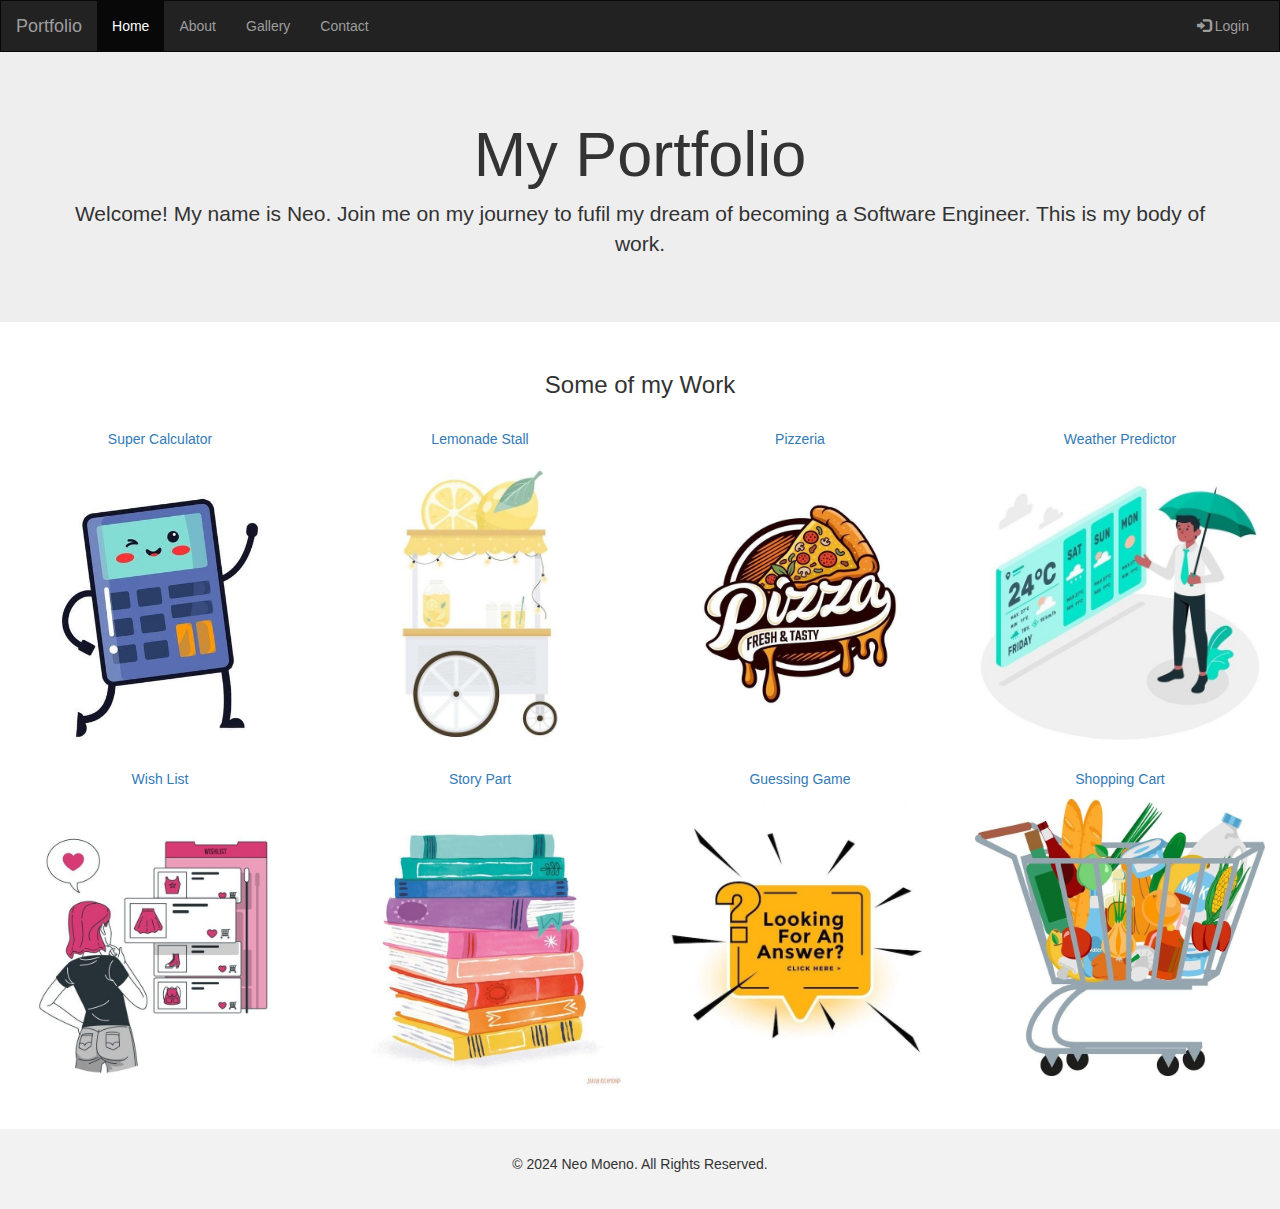
<file: index.html>
<!DOCTYPE html>
<html lang="en">
<head>
  <title>My Portfolio</title>
  <meta charset="utf-8">
  <meta name="viewport" content="width=device-width, initial-scale=1">
  <link rel="stylesheet" href="https://maxcdn.bootstrapcdn.com/bootstrap/3.4.1/css/bootstrap.min.css">
  <script src="https://ajax.googleapis.com/ajax/libs/jquery/3.7.1/jquery.min.js"></script>
  <script src="https://maxcdn.bootstrapcdn.com/bootstrap/3.4.1/js/bootstrap.min.js"></script>
  <style>
    /* Remove the navbar's default margin-bottom and rounded borders */ 
    .navbar {
      margin-bottom: 0;
      border-radius: 0;
    }
    
    /* Add a gray background color and some padding to the footer */
    footer {
      background-color: #f2f2f2;
      padding: 25px;
    }
  </style>
</head>
<body>

<nav class="navbar navbar-inverse">
  <div class="container-fluid">
    <div class="navbar-header">
      <button type="button" class="navbar-toggle" data-toggle="collapse" data-target="#myNavbar">
        <span class="icon-bar"></span>
        <span class="icon-bar"></span>
        <span class="icon-bar"></span>                        
      </button>
      <a class="navbar-brand" href="#">Portfolio</a>
    </div>
    <div class="collapse navbar-collapse" id="myNavbar">
      <ul class="nav navbar-nav">
        <li class="active"><a href="#">Home</a></li>
        <li><a href="#">About</a></li>
        <li><a href="#">Gallery</a></li>
        <li><a href="#">Contact</a></li>
      </ul>
      <ul class="nav navbar-nav navbar-right">
        <li><a href="#"><span class="glyphicon glyphicon-log-in"></span> Login</a></li>
      </ul>
    </div>
  </div>
</nav>

<div class="jumbotron">
  <div class="container text-center">
    <h1>My Portfolio</h1>      
    <p>Welcome! My name is Neo. Join me on my journey to fufil my dream of becoming a Software Engineer. This is my body of work.</p>
  </div>
</div>
  
<div class="container-fluid bg-3 text-center">    
  <h3>Some of my Work</h3><br>
  <div class="row">
    <div class="col-sm-3">
        <a href="Chapter9/chapter9.html">
      <p>Super Calculator</p>
      <img src="CALCULATOR_CUTE.png" class="img-responsive" style="width:100%" alt="Image"></a>
    </div>
    <div class="col-sm-3"> 
      <a href="Chapter19/chapter19.html">
      <p>Lemonade Stall</p>
      <img src="CUTE_LEMONADE.png" class="img-responsive" style="width:100%" alt="Image"></a>
    </div>
    <div class="col-sm-3"> 
      <a href="Chapter14/chapter14.html">
      <p>Pizzeria</p>
      <img src="PIZZA.png" class="img-responsive" style="width:100%" alt="Image"></a>
    </div>
    <div class="col-sm-3">
      <a href="Chapter17/chapter17.html">
      <p>Weather Predictor</p>
      <img src="WEATHER2.png" class="img-responsive" style="width:100%" alt="Image"></a>
    </div>
  </div>
</div><br>

<div class="container-fluid bg-3 text-center">    
  <div class="row">
    <div class="col-sm-3">
      <a href="Chapter13/chapter13.html">
      <p>Wish List</p>
      <img src="WISH-LIST.png" class="img-responsive" style="width:100%" alt="Image"></a>
    </div>
    <div class="col-sm-3"> 
      <a href="Chapter16/chapter16.html">
      <p>Story Part</p>
      <img src="BOOK2.png" class="img-responsive" style="width:100%" alt="Image"></a>
    </div>
    <div class="col-sm-3"> 
      <a href="GuessingGame/GuessingGame.html">
      <p>Guessing Game</p>
      <img src="GAMESS2.png" class="img-responsive" style="width:100%" alt="Image"></a>
    </div>
    <div class="col-sm-3">
      <a href="ShoppingCart/shopStart.html">
      <p>Shopping Cart</p>
      <img src="CART.png" class="img-responsive" style="width:100%" alt="Image"></a>
    </div>
  </div>
</div><br><br>

<footer class="container-fluid text-center">
  <p>© 2024 Neo Moeno. All Rights Reserved.</p>
</footer>

</body>
</html>
</file>
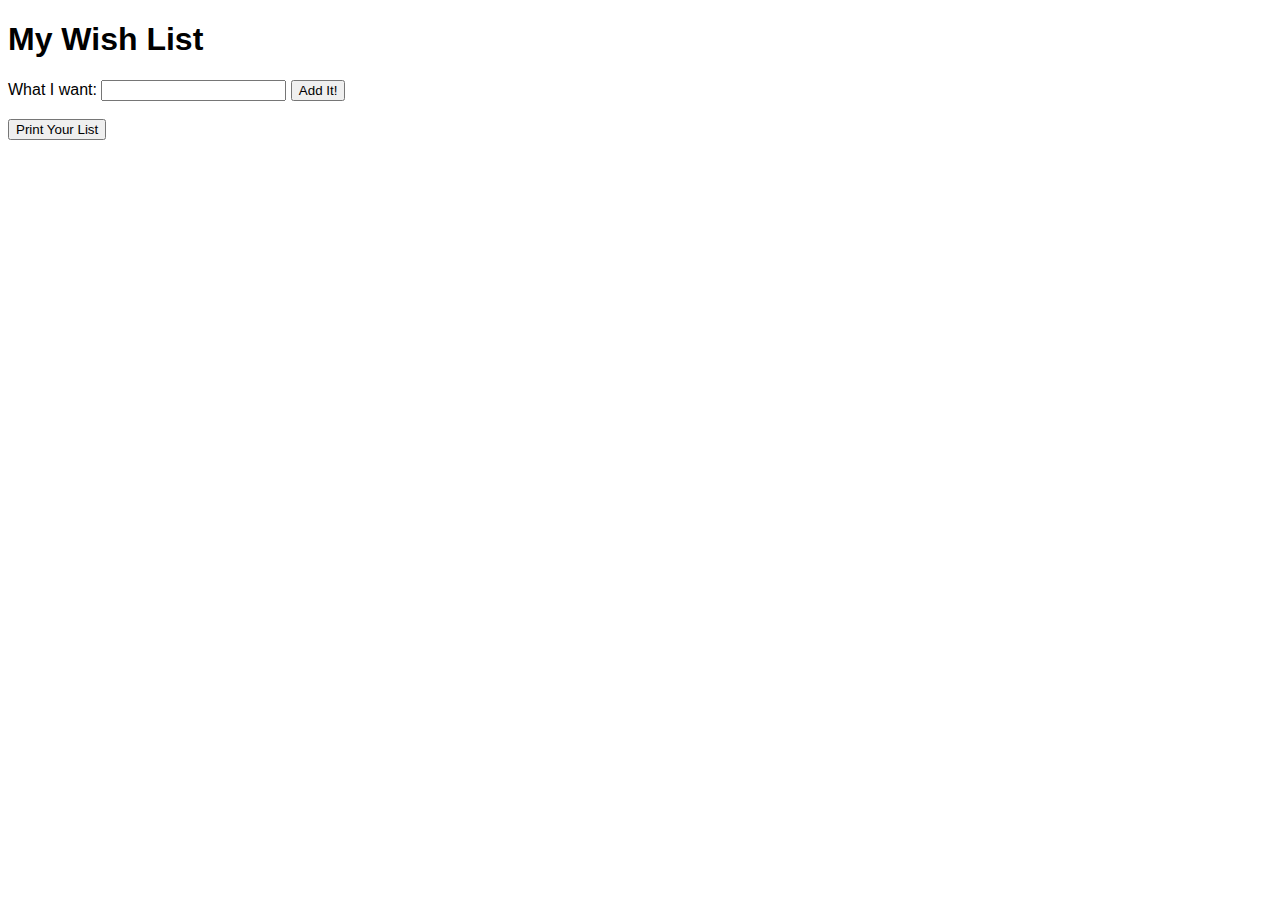
<file: Chapter13/chapter13.html>
<!DOCTYPE html>
<html lang="en">
  <head>
    <meta charset="UTF-8" />
    <meta name="viewport" content="width=device-width, initial-scale=1.0" />
    <title>Wish List</title>
    <link rel="stylesheet" href="chapter13.css" />
  </head>
  <body>
    <div id="listPage">
      <h1>My Wish List</h1>

      <div id="formArea">
        <label
          >What I want:
          <input type="text" id="iWant" />
        </label>
        <button type="button" id="addIt">Add It!</button>
        <br />
        <br />
        <button type="button" id="printable">Print Your List</button>
      </div>
      <ul id="wishList"></ul>
    </div>

    <script src="chapter13.js"></script>
  </body>
</html>
</file>
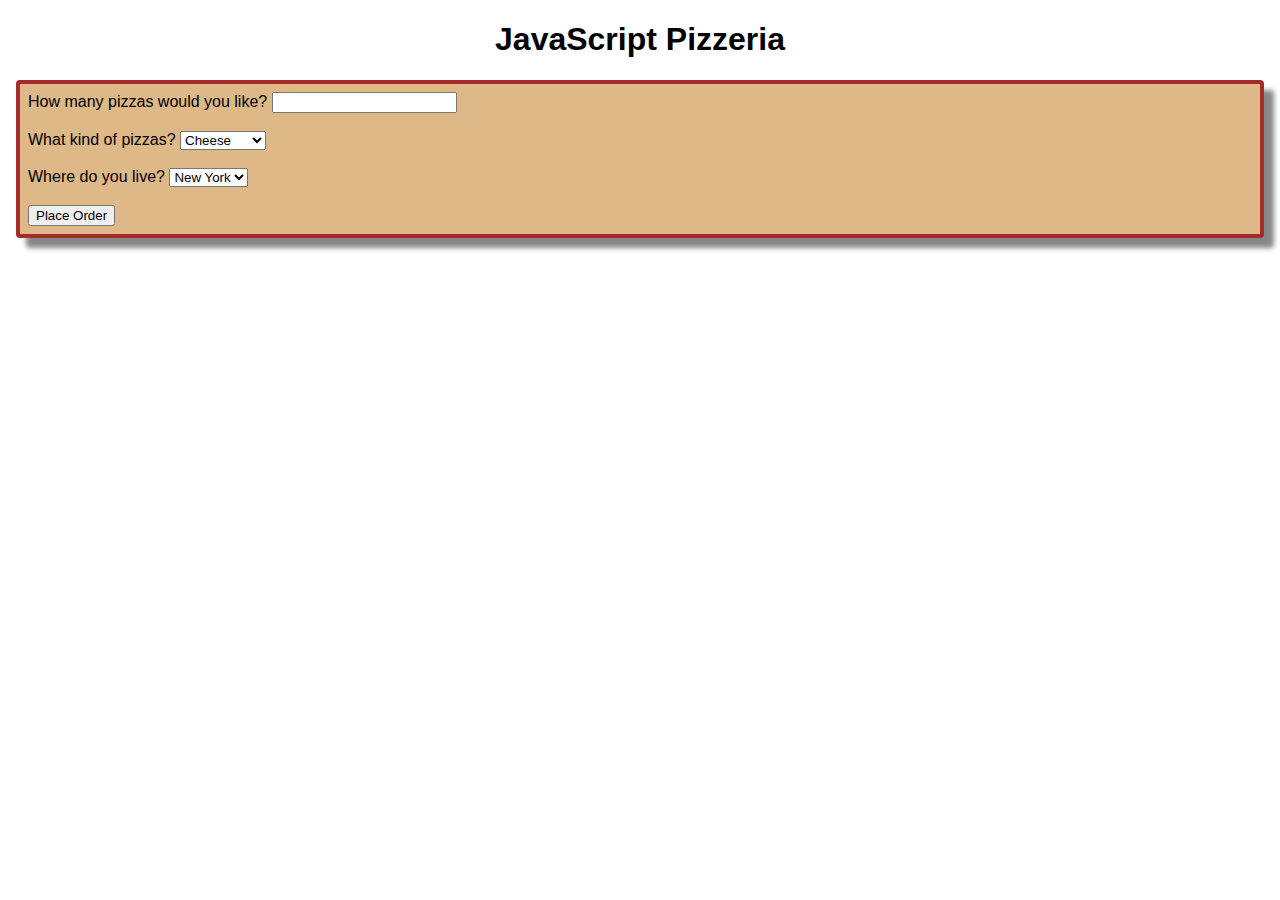
<file: Chapter14/chapter14.html>
<!DOCTYPE html>
<html lang="en">
<head>
    <meta charset="UTF-8">
    <meta name="viewport" content="width=device-width, initial-scale=1.0">
    <title>Pizzeria</title>
    <link rel="stylesheet" href="chapter14.css" />
</head>
<body>
    <h1>JavaScript Pizzeria</h1>

<div id="orderForm">
    <label>How many pizzas would you like?
        <input type="number" id="numPizzas" />
    </label>
    <br />
    <br />
    <label>What kind of pizzas?
        <select id="typePizza">
            <option value="Cheese">Cheese</option>
            <option value="Pepperoni">Pepperoni</option>
            <option value="Chicken">Chicken</option>
            <option value="Vegetarian">Vegetarian</option>
        </select>
    </label>
    <br />
    <br />
    <label>Where do you live?
        <select id="deliveryCity">
            <option value="New York">New York</option>
            <option value="Buffalo">Buffalo</option>
            <option value="Albany">Albany</option>
            <option value="Ithaca">Ithaca</option>
        </select>
    </label>
        <br />
        <br />

        <button type="button" id="placeOrder">Place Order</button>
</div>
<div id="displayTotal"></div>
    
    <script src="chapter14.js"></script>
</body>
</html>
</file>
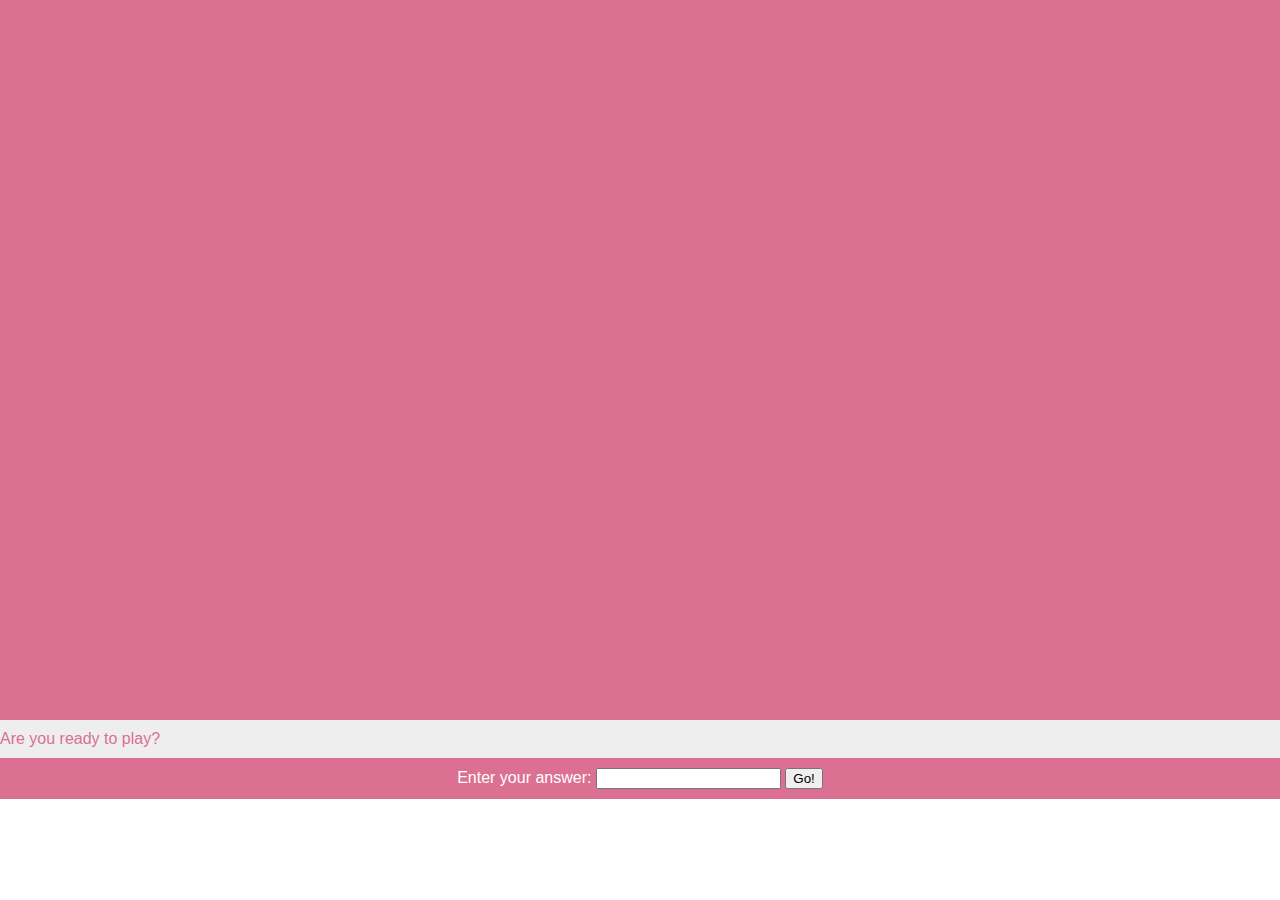
<file: Chapter16/chapter16.html>
<!DOCTYPE html>
<html lang="en">
<head>
    <meta charset="UTF-8">
    <meta name="viewport" content="width=device-width, initial-scale=1.0">
    <title>Story Part</title>
    <link rel="stylesheet" href="chapter16.css">
</head>
<body>
    <div id="story"></div>
    <div id="siteFooter">
      <div id="question"></div>
      <div id="answer">Enter your answer:
        <input type="text" id="yourAnswer" />
        <button type="button" id="submit">Go!</button>
      </div>
    </div>
    <!-- everything under here is hidden using CSS so that we can display it later using JavaScript -->
    <div class="storyPart" id="answer01">
      <p>You are the captain of a spaceship named "The Flying Hippo." One day, you're working on tuning up your ship's engines when you get an urgent message on your space phone:</p>
      <p>"Captain, one of our Mars robots is sick. We need you to go to Mars immediately and retrieve it so that we can fix it and download the results of its important experiments."</p>
      <p>You remember that you're supposed to go to a meeting of the Space Scouts tonight, and you were really looking forward to it. But, on the other hand, the other Space Scouts would understand that this mission is very important.</p>
      <p>What do you do? Go to Mars, or Stay home?</p>
    </div>
    <div class="storyPart" id="answer02">
      <p>Answer Yes when you're ready!</p>
    </div>
    <div class="storyPart" id="err0">
      <p>Please answer Yes or No.</p>
    </div>
    <div class="storyPart" id="answer11">
      <p>Great choice! Mars is lovely this time of year (or, during the time of the year when you'll arrive, about 260 days from now!).</p>
      <p>You pack up your things and prepare enough food for the journey, then take off!</p>
      <p>Launch goes smoothly and you sit back, put on your headphones, and prepare for a relaxing trip.</p>
      <p>A week later, things are going great. There's nothing for you to do except read, listen to music, and watch movies. Just then, you hear a strange sound.</p>
      <p>"meow."</p>
      <p>It sounds like Gizmo, your cat! She must have snuck aboard while you were packing!</p>
      <p>You're happy to have the company, but you didn't pack enough food for the both of you, and there certainly isn't a grocery store on the way to Mars.</p>
      <p>You have a choice: risk running out of food on the return trip, or turn around now and go home. What will you do?</p>
    </div>
    <div class="storyPart" id="answer12">
      <p>You decide to stay home. They'll get someone else to fly to Mars. Besides, you heard that they're going to have free pizza at the Space Scouts meeting!</p>
    </div>
    <div class="storyPart" id="err1">
      <p>Please answer Mars or Earth.</p>
    </div>
    <div class="storyPart" id="answer21">
      <p>You decide to risk it. The journey is long, and you give sweet Gizmo half your food, knowing that you may not survive the return trip, but the Flying Hippo can carry the robot home without you, and at least the important experimental data (and Gizmo,
        of course) will be safe.</p>
      <p>When you arrive at Mars, you quickly locate the sick robot. But, you also discover something else: a large ice chest full of delicious sandwiches! The last repair crew to visit the robot must have left this here! You unwrap one of the sandwiches and
        carefully take a bite. Peanut butter! Your favorite! Gizmo's favorite too!</p>
      <p>You pack up the sandwiches and the sick robot and begin the trip home, knowing that there's now more than enough food for both you and Gizmo.</p>
    </div>
    <div class="storyPart" id="answer22">
      <p>Let someone else get the robot. You turn the Flying Hippo around and head home.</p>
      <p>When you get back to the spaceport, you open the door to exit your spaceship and your boss is standing outside.</p>
      <p>You apologize and explain the whole thing to him about how there wouldn't have been enough food.</p>
      <p>Steam comes out of your boss's mechanical head as he tells you that there are always plenty of sandwiches on Mars, and that you would have been just fine if you had completed your mission. He fires you. You pick up Gizmo and start walking home.</p>
      <p>Oh well, at least you still have Gizmo!</p>
    </div>
    <div class="storyPart" id="err2">
      <p>Please answer Risk It or Go Home.</p>
    </div>
    
    <script src="chapter16.js"></script>
</body>
</html>
</file>
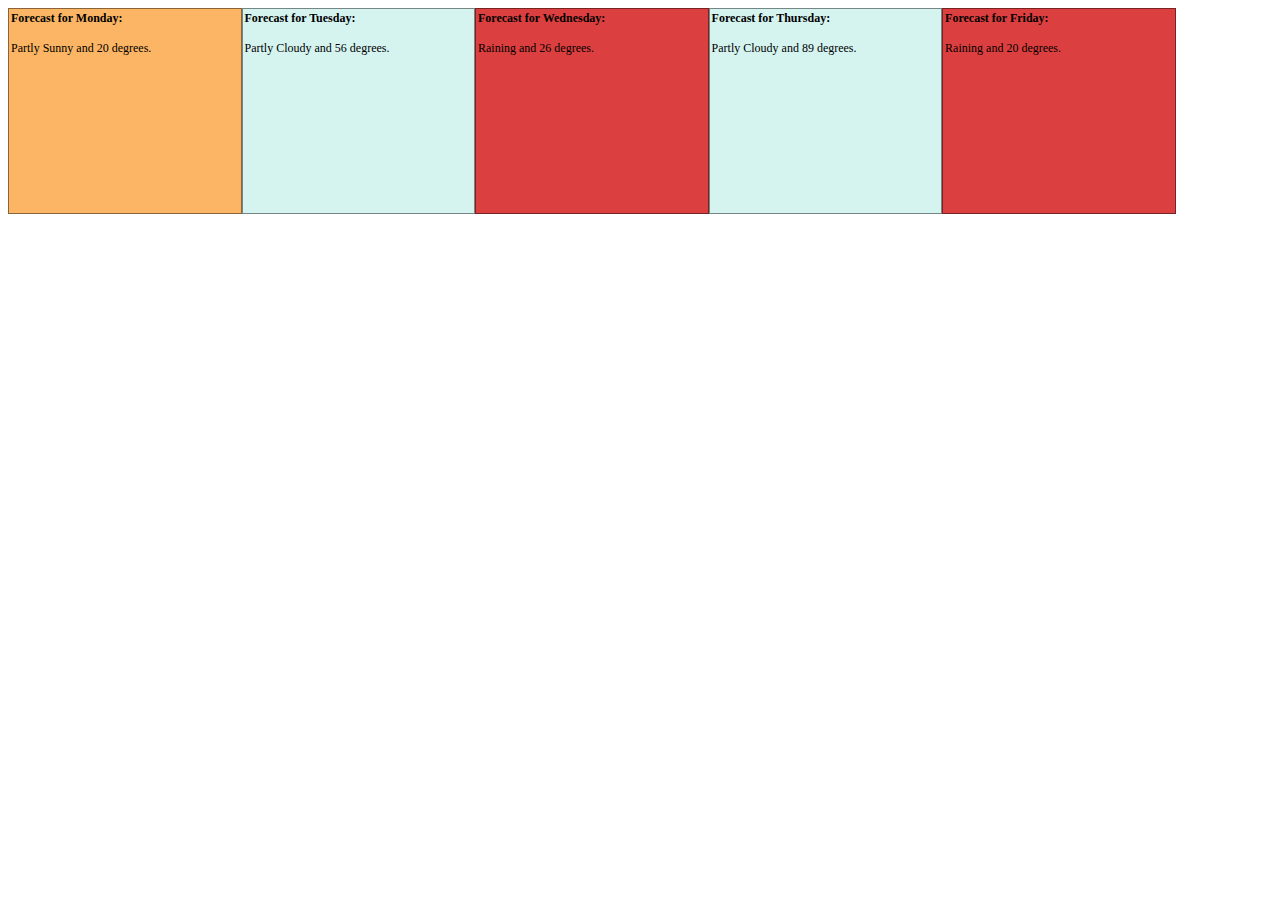
<file: Chapter17/chapter17.html>
<!DOCTYPE html>
<html lang="en">
<head>
    <meta charset="UTF-8">
    <meta name="viewport" content="width=device-width, initial-scale=1.0">
    <title>Weather Predictor</title>
    <link rel="stylesheet" href="chapter17.css">
</head>
<body>

    <div id="5DayWeather"></div>

    
    <script src="chapter17.js"></script>
</body>
</html>
</file>
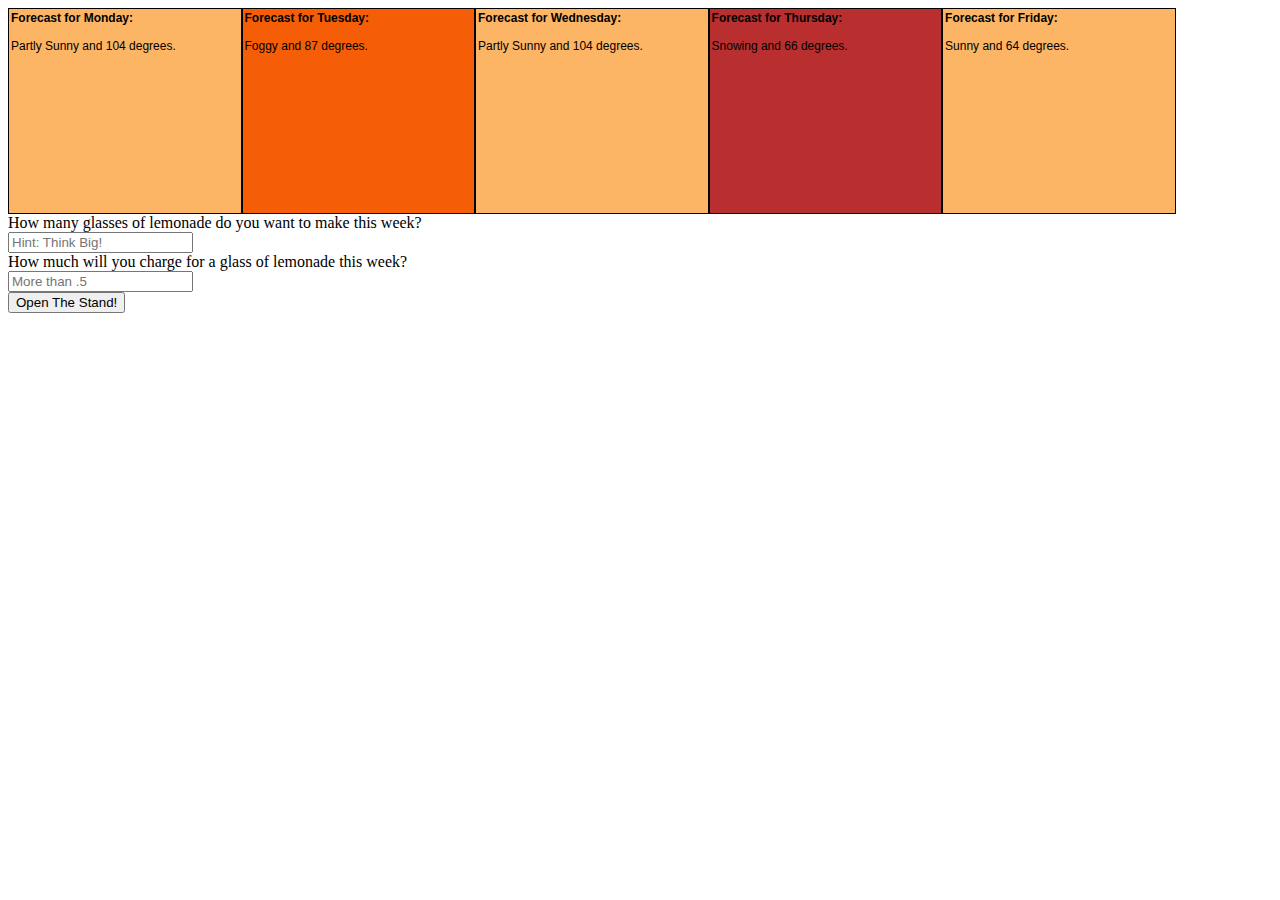
<file: Chapter19/chapter19.html>
<!DOCTYPE html>
<html lang="en">
  <head>
    <meta charset="UTF-8" />
    <meta name="viewport" content="width=device-width, initial-scale=1.0" />
    <title>Lemonade Stall</title>
    <link rel="stylesheet" href="chapter19.css" />
  </head>
  <body>
    <div id="5DayWeather"></div>
    <br clear="all" />
    <div id="orderForm">
      <div id="glasses">
        <label
          >How many glasses of lemonade do you want to make this week?
          <br />
          <input type="number" id="numGlasses" placeholder="Hint: Think Big!" />
        </label>
      </div>
      <div id="price">
        <label
          >How much will you charge for a glass of lemonade this week?
          <br />
          <input type="number" id="glassPrice" placeholder="More than .5" />
        </label>
      </div>
      <button type="button" id="OpenTheStand">Open The Stand!</button>
    </div>
    <div id="result"></div>

    <script src="chapter19.js"></script>
  </body>
</html>
</file>
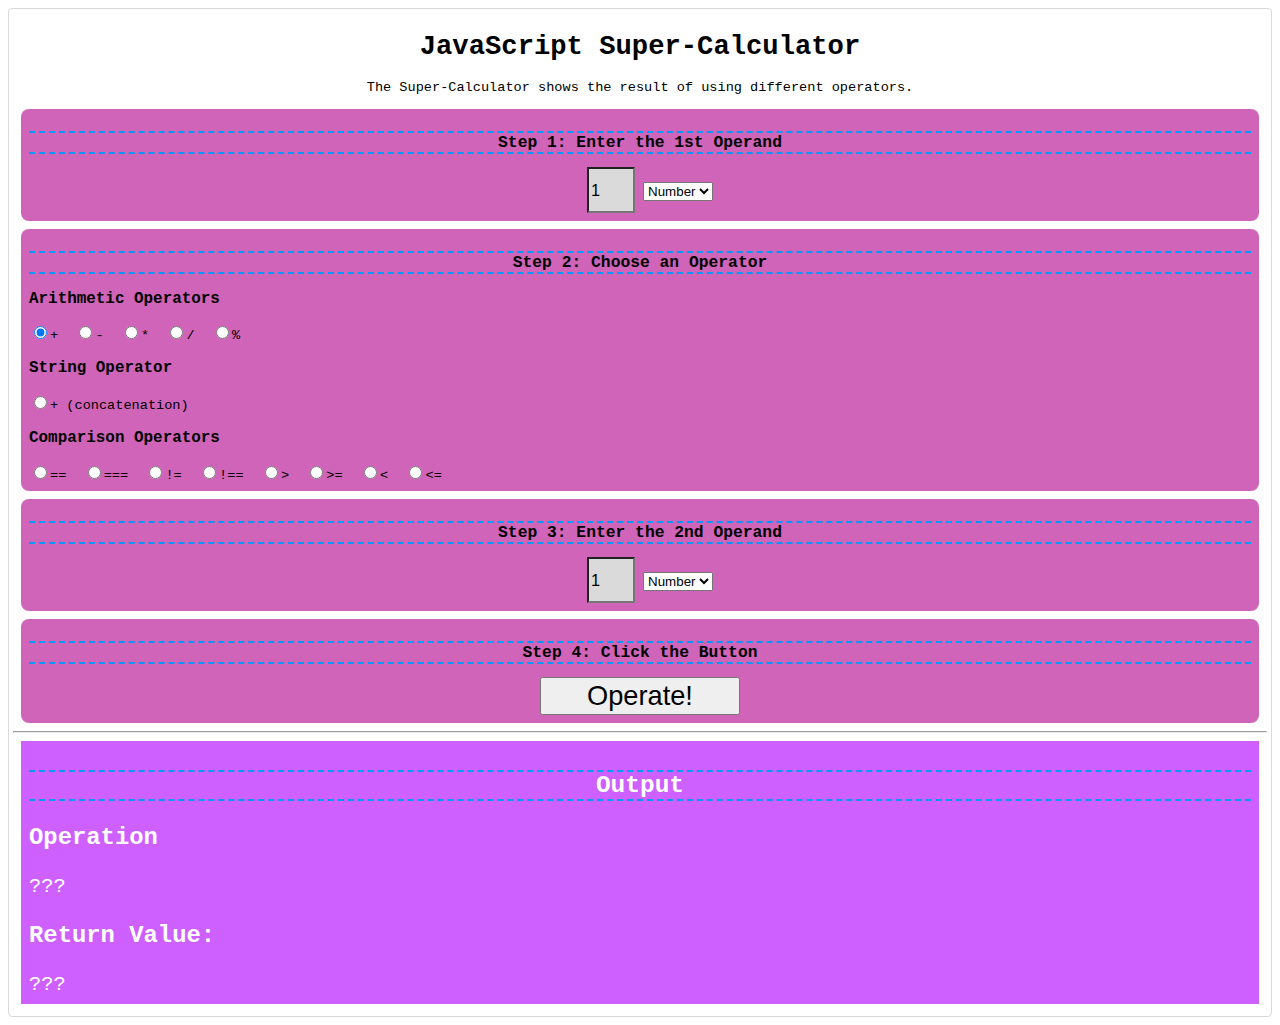
<file: Chapter9/chapter9.html>
<!DOCTYPE html>
<html lang="en">
<head>
    <meta charset="UTF-8">
    <meta name="viewport" content="width=device-width, initial-scale=1.0">
    <title>Super Calculator</title>
    <link rel="stylesheet" href="chapter9.css">
</head>
<body>
    <div id="calculator">
        <header>
        <h1>JavaScript Super-Calculator</h1>
        <p>The Super-Calculator shows the result of using different operators.</p>
        </header>
        <div class="input-area">
        <h2>Step 1: Enter the 1st Operand</h2>
            <input type="text" id="operand1" value="1" />
            <select id="operand1-type">
                <option value="number">Number</option>
                <option value="string">string</option>
            </select>
        </div>
        
        <div class="input-area">
        <h2>Step 2: Choose an Operator</h2>
            <div class="operator-choices">
            <h3>Arithmetic Operators</h3>
    
            <input type="radio" name="operator" value="+" checked>+&nbsp;
            <input type="radio" name="operator" value="-">-&nbsp;
            <input type="radio" name="operator" value="*">*&nbsp;
            <input type="radio" name="operator" value="/">/&nbsp;
            <input type="radio" name="operator" value="%">%&nbsp;
         
            <h3>String Operator</h3>
            <input type="radio" name="operator" value="concat">+ (concatenation)&nbsp;
                
            <h3>Comparison Operators</h3>
            <input type="radio" name="operator" value="==">==&nbsp;
            <input type="radio" name="operator" value="===">===&nbsp;
            <input type="radio" name="operator" value="!=">!=&nbsp;
            <input type="radio" name="operator" value="!==">!==&nbsp;
            <input type="radio" name="operator" value=">">&gt;&nbsp;
            <input type="radio" name="operator" value=">=">&gt;=&nbsp;
            <input type="radio" name="operator" value="<">&lt;&nbsp;
            <input type="radio" name="operator" value="<=">&lt;=&nbsp;
            </div>
        </div>
                
        <div class="input-area">
        <h2>Step 3: Enter the 2nd Operand</h2>
        <input type="text" id="operand2" value="1">
        <select id="operand2-type">
            <option value="number">Number</option>
            <option value="string">string</option>
        </select>
        </div>
        
        <div class="input-area">
        <h2>Step 4: Click the Button</h2>
        <input type="submit" id="submit" value="Operate!">
        </div>
    <hr>
        <div class="output-area">
        <h2>Output</h2>
     
        <h3>Operation</h2>
        <span id="final-operation">???</span>
    
        
        <h3>Return Value:</h2>
        <span id="result">???</span>
        </div>
    </div>
    
    <script src="chapter9.js"></script>
</body>
</html>
</file>
<file: Chapter13/chapter13.css>
body {
    font-family: Arial, sans-serif;
}
#listPage.print {
    background-color: #FAF2AD;
    padding: 20px;
    font-family: cursive;
}
#listPage.print ul {
    margin: 10px 0px;
    padding: 0px;
    border-left: 4px double red;
}
#listPage.print li {
    list-style-type:none;
    margin: 0px -20px;
    padding-left: 26px;
    border-bottom: 1px solid blue;
    line-height: 36px;
    font-size: 24px;
    font-family: cursive;
}
</file>
<file: Chapter14/chapter14.css>
body {
    font-family: Arial, sans-serif;
}
h1 {
    text-align: center;
}
#orderForm {
    background-color: burlywood;
    border: 4px solid brown;
    border-radius: 4px;
    padding: 8px;
    margin: 8px;
    box-shadow: 10px 10px 5px #888888;
}
</file>
<file: Chapter16/chapter16.css>
* {
  margin: 0px;
}

html,
body {
  font-family: Arial, sans-serif;
  height: 100%;
  overflow: hidden;
}

#story {
  width: 100%;
  color: b;
  height: 80%;
  background-color: palevioletred;
  overflow-y: scroll;
}

#site-footer,
.story:after {
  position: static;
  bottom: 0;
  height: 20%;
}

#question {
  padding: 10px 0;
  width: 100%;
  background-color: #EEE;
  color: palevioletred;
}

#answer {
  padding: 10px 0;
  width: 100%;
  background-color:palevioletred;
  color: #FFF;
  text-align: center;
  display: none;
}

.storyPart {
  display: none;
}

p {
  margin-top: 1em;
}
</file>
<file: Chapter17/chapter17.css>
#Monday, #Tuesday, #Wednesday, #Thursday, #Friday {
    width: 18%;
    height: 200px;
    float: left;
    border: 1.5px solid rgba(0, 0, 0, 0.452);
    padding: 2px;
    font-family: sans‐serif;
    font-size: 12px;
 }

 .Sunny {
   background-color: rgba(250, 145, 24, 0.671);
}
.Snowing {
   background-color: rgb(185, 47, 47);
}
.Raining {
   background-color: rgba(214, 27, 27, 0.842);
}
.Cloudy {
   background-color: #78dacd4f;
}
.Thunderstorm {
   background-color: #f50606;
}
.Foggy {
   background-color: #f55e06;
 }
</file>
<file: Chapter19/chapter19.css>
#Monday, #Tuesday, #Wednesday, #Thursday, #Friday {
    width: 18%;
    height: 200px;
    float: left;
    border: 1px solid black;
    padding: 2px;
    font-family: sans-serif;
    font-size: 12px;
}
.Sunny {
    background-color: rgba(250, 145, 24, 0.671);
}
.Snowing {
    background-color: rgb(185, 47, 47);
}
.Raining {
    background-color: rgba(214, 27, 27, 0.842);
}
.Cloudy {
    background-color: #78dacd4f;
}
.Thunderstorm {
    background-color: #f50606;
}
.Foggy {
    background-color: #f55e06;
}
}
#orderForm {
    width: 75%;
    margin: 20px auto;
}
#receipt {
    background-color: #996600;
    color: yellow;
    padding: 6px;
}
</file>
<file: Chapter9/chapter9.css>
body {
    font-family: "Courier New", Courier, monospace;
    font-size: .85em;
}
header {
    text-align: center;
}
h2 {
    text-align: center;
    font-size: 1.2em;
    border-top: 2px dashed rgb(0, 153, 255);
    border-bottom: 2px dashed rgb(0, 153, 255);
}
input[type=text] {
    width: 40px;
    height: 40px;
    margin-left: 20px;
    background-color: #DADADA;
    font-size: 1.2em;
}
input[type=submit] {
    width: 200px;
    font-size: 2em;
}
#calculator {
    border: 1px solid #dadada;
    border-radius: 4px;
    padding: 4px;
}
.input-area {
    background-color: #cf64b8;
    padding: 8px;
    margin: 8px;
    text-align: center;
    border-radius: 8px;
}
.operator-choices {
    text-align: left;
}
.output-area {
    background-color: #cd60ff;
    color: #FFFFFF;
    padding: 8px;
    margin: 8px;
    font-size: 1.5em;
}
</file>
